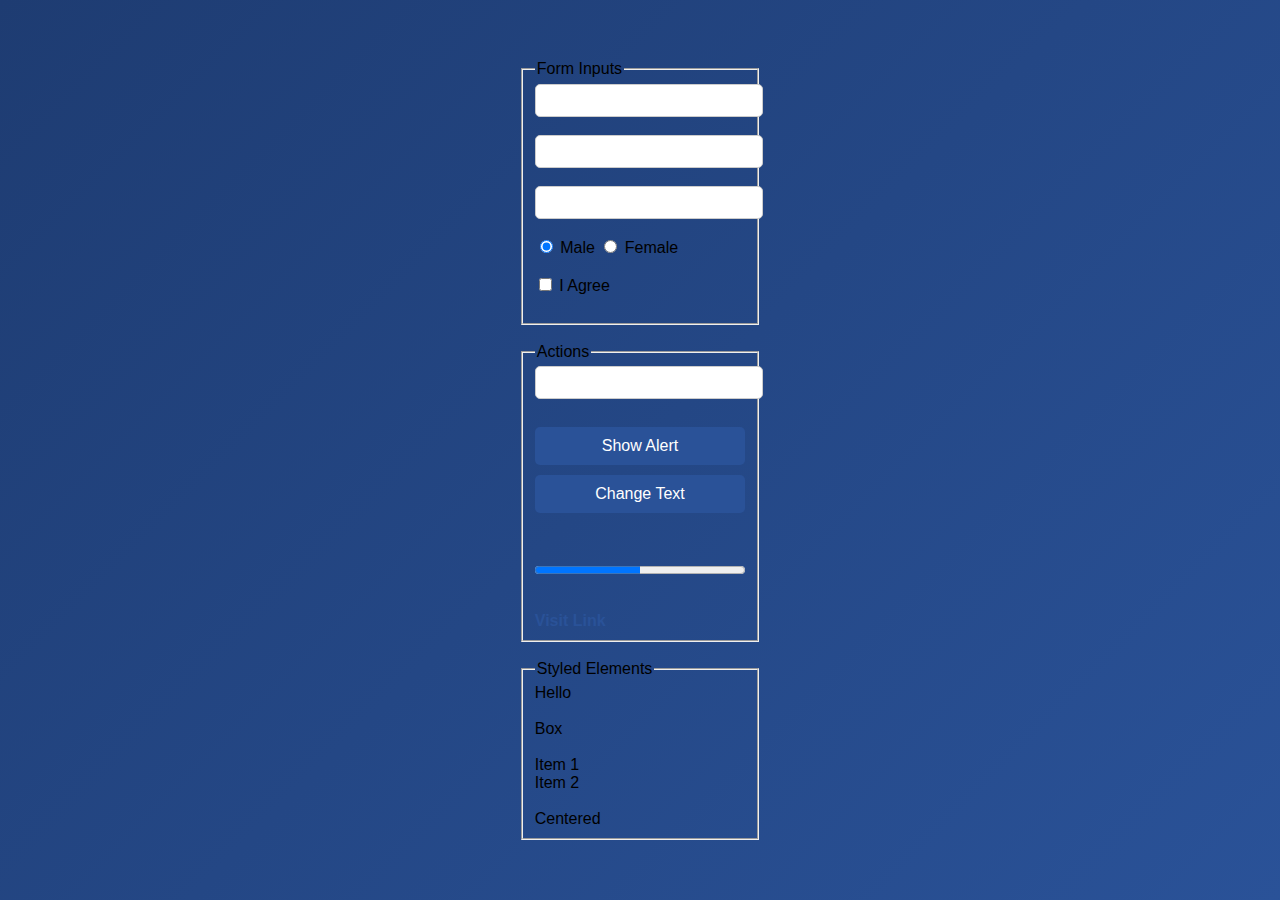
<file: Naresh Assign-1/index.html>
<!DOCTYPE html>
<html>
<head>
    <title>Practice</title>
    <link rel="stylesheet" href="style.css">
</head>
<body>

    <form onsubmit="preventSubmit(event)">

        <fieldset>
            <legend>Form Inputs</legend>

            <input type="text"     name="username" required>
            <br><br>

            <input type="email"    name="email">
            <br><br>

            <input type="number"   min="1" max="10">
            <br><br>

            <input type="radio"    name="gender" checked> Male
            <input type="radio"    name="gender"> Female
            <br><br>

            <input type="checkbox" required> I Agree
            <br><br>
        </fieldset>

        <br>

        <fieldset>
            <legend>Actions</legend>

            <input  type="text"  id="name">
            <br><br>

            <button type="button" onclick="showMsg()">Show Alert</button>
            <button type="button" id="btn" onclick="changeText()">Change Text</button>
            <br><br>

            <p id="demo"></p>

            <progress value="50" max="100"></progress>
            <br><br>

            <a href="https://example.com" target="_blank">Visit Link</a>
        </fieldset>

        <br>

        <fieldset>
            <legend>Styled Elements</legend>

            <div class="centerDiv boldUpper">Hello</div>
            <br>

            <div id="box">Box</div>
            <br>

            <div class="item">Item 1</div>
            <div class="item">Item 2</div>
            <br>

            <div class="flexCenter">Centered</div>

        </fieldset>

    </form>

    <script src="script.js"></script>
</body>
</html>
</file>
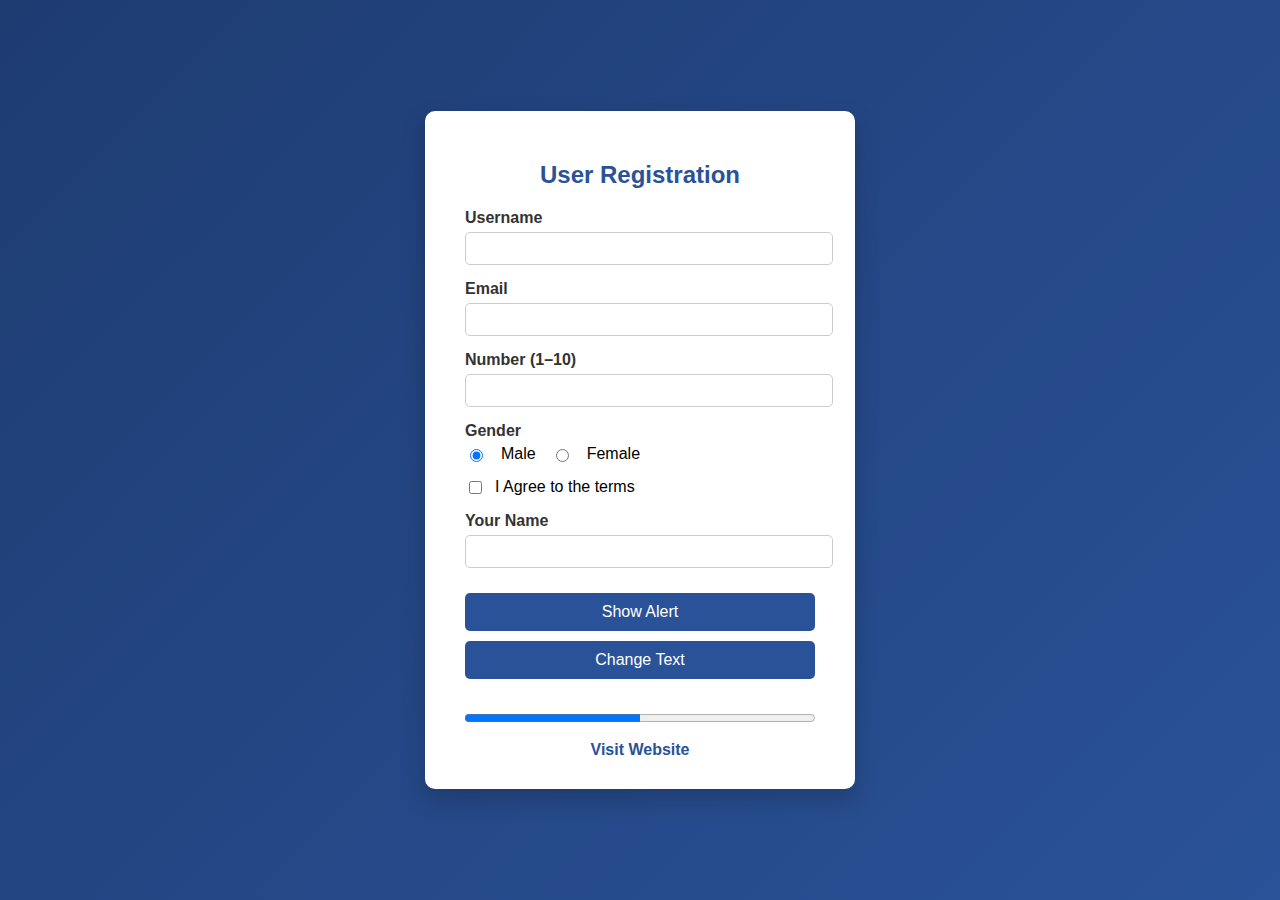
<file: Naresh/Naresh Assign-1/index.html>
<!DOCTYPE html>
<html>
<head>
    <title>Professional Form</title>
    <link rel="stylesheet" href="style.css">
</head>
<body>

<div class="form-container">
    <h2>User Registration</h2>

    <form onsubmit="preventSubmit(event)">

        <div class="form-group">
            <label>Username</label>
            <input type="text" name="username" required>
        </div>

        <div class="form-group">
            <label>Email</label>
            <input type="email" name="email">
        </div>

        <div class="form-group">
            <label>Number (1–10)</label>
            <input type="number" min="1" max="10">
        </div>

        <div class="form-group">
            <label>Gender</label>
            <div class="radio-group">
                <input type="radio" name="gender" checked> Male
                <input type="radio" name="gender"> Female
            </div>
        </div>

        <div class="form-group checkbox-group">
            <input type="checkbox" required>
            <span>I Agree to the terms</span>
        </div>

        <div class="form-group">
            <label>Your Name</label>
            <input type="text" id="name">
        </div>

        <button type="button" onclick="showMsg()">Show Alert</button>
        <button type="button" id="btn" onclick="changeText()">Change Text</button>

        <p id="demo"></p>

        <progress value="50" max="100"></progress>

        <a href="https://example.com" target="_blank">Visit Website</a>

    </form>
</div>

<script src="script.js"></script>
</body>
</html>
</file>
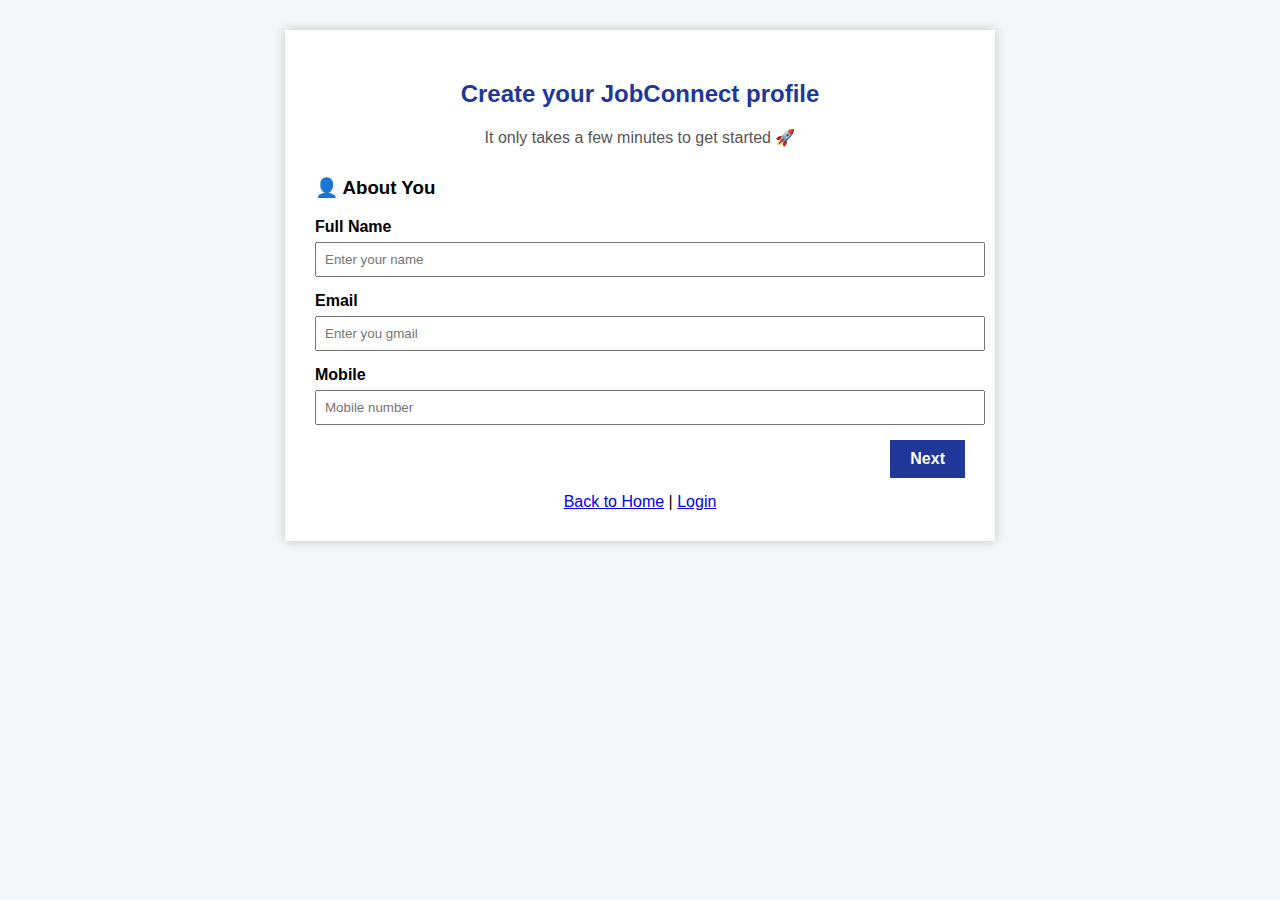
<file: dummy/new.html>
<!DOCTYPE html>
<html lang="en">
<head>
<meta charset="UTF-8">
<title>JobConnect – Create Profile</title>

<style>
body{
    font-family: Arial, sans-serif;
    background:#f4f6f8;
}
.container{
    width:650px;
    margin:30px auto;
    background:white;
    padding:30px;
    box-shadow:0 0 10px rgba(0,0,0,0.2);
}
h2{
    text-align:center;
    color:#1e3799;
}
.subtitle{
    text-align:center;
    color:#555;
    margin-bottom:30px;
}

/* Hide radio buttons */
input[type="radio"]{
    display:none;
}

/* Steps */
.step{
    display:none;
}

/* Show step based on radio */
#step1:checked ~ .step1,
#step2:checked ~ .step2,
#step3:checked ~ .step3,
#step4:checked ~ .step4{
    display:block;
}

label{
    font-weight:bold;
}
input, select, textarea{
    width:100%;
    padding:8px;
    margin:6px 0 15px;
}

.buttons{
    display:flex;
    justify-content:space-between;
}
.buttons label, button{
    background:#1e3799;
    color:white;
    padding:10px 20px;
    cursor:pointer;
    border:none;
}
.buttons label:hover, button:hover{
    background:#4a69bd;
}

.nav{
    text-align:center;
    margin-top:15px;
}
</style>
</head>

<body>

<div class="container">
<h2>Create your JobConnect profile</h2>
<p class="subtitle">It only takes a few minutes to get started 🚀</p>

<form>

<!-- RADIO CONTROLS -->
<input type="radio" name="step" id="step1" checked>
<input type="radio" name="step" id="step2">
<input type="radio" name="step" id="step3">
<input type="radio" name="step" id="step4">

<!-- STEP 1 -->
<div class="step step1">
    <h3>👤 About You</h3>

    <label>Full Name</label>
    <input type="text" required placeholder="Enter your name">

    <label>Email</label>
    <input type="email" required placeholder="Enter you gmail">

    <label>Mobile</label>
    <input type="tel" pattern="[6-9][0-9]{9}" required placeholder="Mobile number">

    <div class="buttons">
        <span></span>
        <label for="step2">Next</label>
    </div>
</div>

<!-- STEP 2 -->
<div class="step step2">
    <h3>🎯 Your Career Path</h3>

    <label>What best describes you?</label>
    <select required>
        <option value="">-- Select --</option>
        <option>Fresher</option>
        <option>Internship Seeker</option>
        <option>Experienced Professional</option>
    </select>

    <div class="buttons">
        <label for="step1">Back</label>
        <label for="step3">Next</label>
    </div>
</div>

<!-- STEP 3 -->
<div class="step step3">
    <h3>🎓 Background</h3>

    <!-- Fresher / Internship -->
    <details>
        <summary><strong>Education Details</strong></summary>

        <label>Qualification</label>
        <input type="text" placeholder="Diploma / UG / PG">

        <label>Course / Branch</label>
        <input type="text" placeholder="Eg: BE / CSE">

        <label>Year of Passing</label>
        <input type="number">
    </details>

    <!-- Experienced -->
    <details>
        <summary><strong>Experience Details</strong></summary>

        <label>Current Company</label>
        <input type="text">

        <label>Years of Experience</label>
        <input type="number">

        <label>Previous Role</label>
        <input type="text">
    </details>

    <div class="buttons">
        <label for="step2">Back</label>
        <label for="step4">Next</label>
    </div>
</div>

<!-- STEP 4 -->
<div class="step step4">
    <h3>⭐ Skills & Account</h3>

    <label>Skills</label>
    <textarea placeholder="HTML, Java, Communication"></textarea>

    <label>Create Password</label>
    <input type="password" minlength="6" required>

    <div class="buttons">
        <label for="step3">Back</label>
        <button type="submit">Finish Registration</button>
    </div>
</div>

</form>

<div class="nav">
    <a href="home.html">Back to Home</a> |
    <a href="login.html">Login</a>
</div>

</div>
</body>
</html>
</file>
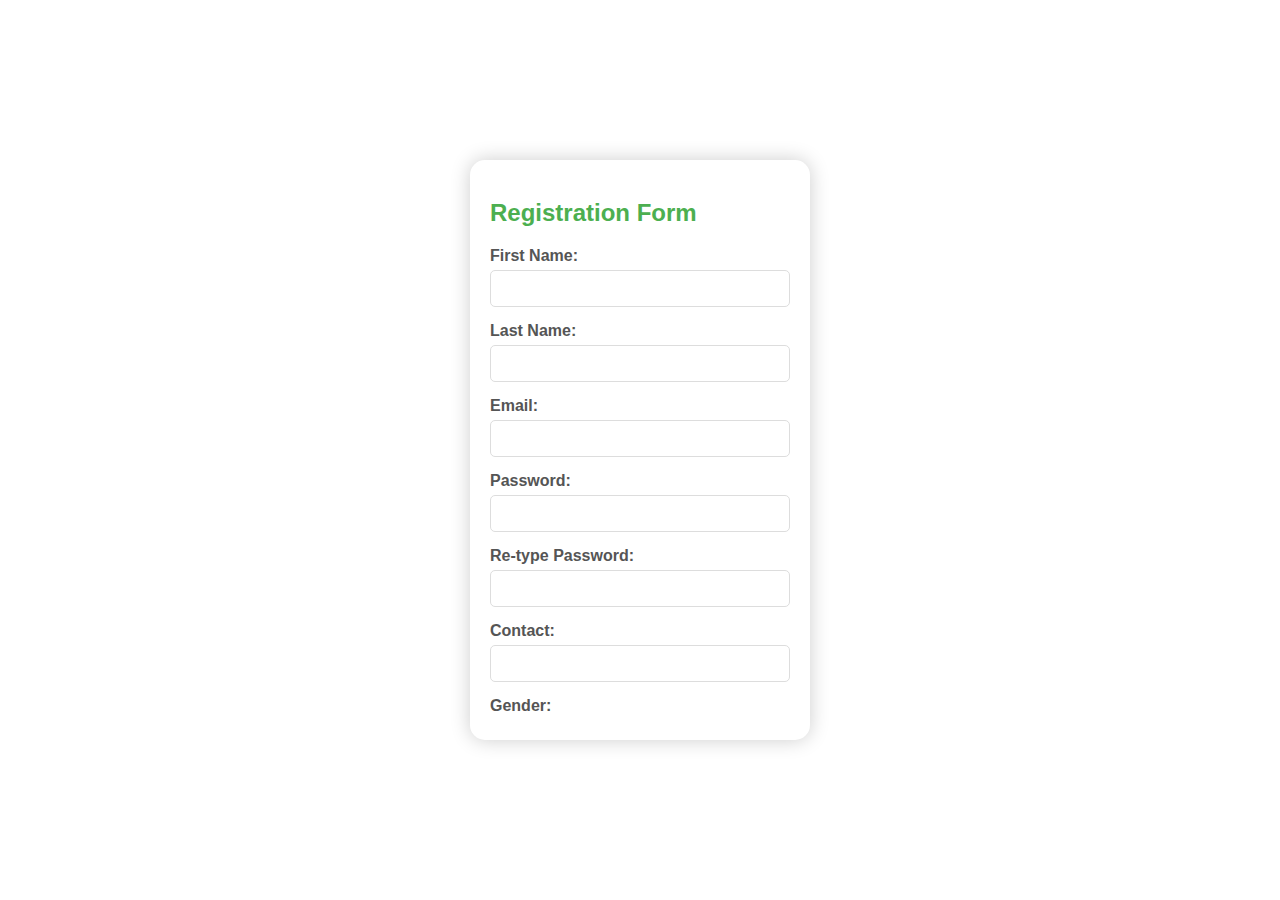
<file: dummy/reg.html>
<!DOCTYPE html>
<html lang="en">
<head>
    <meta charset="UTF-8" />
    <meta name="viewport" content="width=device-width, initial-scale=1.0" />
    <title>HTML Registration Form</title>
    <style>
        body {
            font-family: Arial, sans-serif;
            margin: 0;
            padding: 0;
            display: flex;
            justify-content: center;
            align-items: center;
            height: 100vh;
        }

        .main {
            background-color: #fff;
            border-radius: 15px;
            box-shadow: 0 0 20px rgba(0, 0, 0, 0.2);
            padding: 20px;
            width: 300px;
        }

        .main h2 {
            color: #4caf50;
            margin-bottom: 20px;
        }

        label {
            display: block;
            margin-bottom: 5px;
            color: #555;
            font-weight: bold;
        }

        input[type="text"],
        input[type="email"],
        input[type="password"],
        select {
            width: 100%;
            margin-bottom: 15px;
            padding: 10px;
            box-sizing: border-box;
            border: 1px solid #ddd;
            border-radius: 5px;
        }

        button[type="submit"] {
            padding: 15px;
            border-radius: 10px;
            border: none;
            background-color: #4caf50;
            color: white;
            cursor: pointer;
            width: 100%;
            font-size: 16px;
        }
    </style>
</head>

<body>
    <div class="main">
        <h2>Registration Form</h2>
        <form action="">
            <label for="first">First Name:</label>
            <input type="text" id="first" name="first" required />

            <label for="last">Last Name:</label>
            <input type="text" id="last" name="last" required />

            <label for="email">Email:</label>
            <input type="email" id="email" name="email" required />

            <label for="password">Password:</label>
            <input type="password" id="password" name="password"
                   pattern="^(?=.*\d)(?=.*[a-zA-Z])(?=.*[^a-zA-Z0-9])\S{8,}$"
                   title="Password must contain at least one number, one alphabet, one symbol, and be at least 8 characters long" required />

            <label for="repassword">Re-type Password:</label>
            <input type="password" id="repassword" name="repassword" required />

            <label for="mobile">Contact:</label>
            <input type="text" id="mobile" name="mobile" maxlength="10" required />

            <label for="gender">Gender:</label>
            <select id="gender" name="ge
</file>
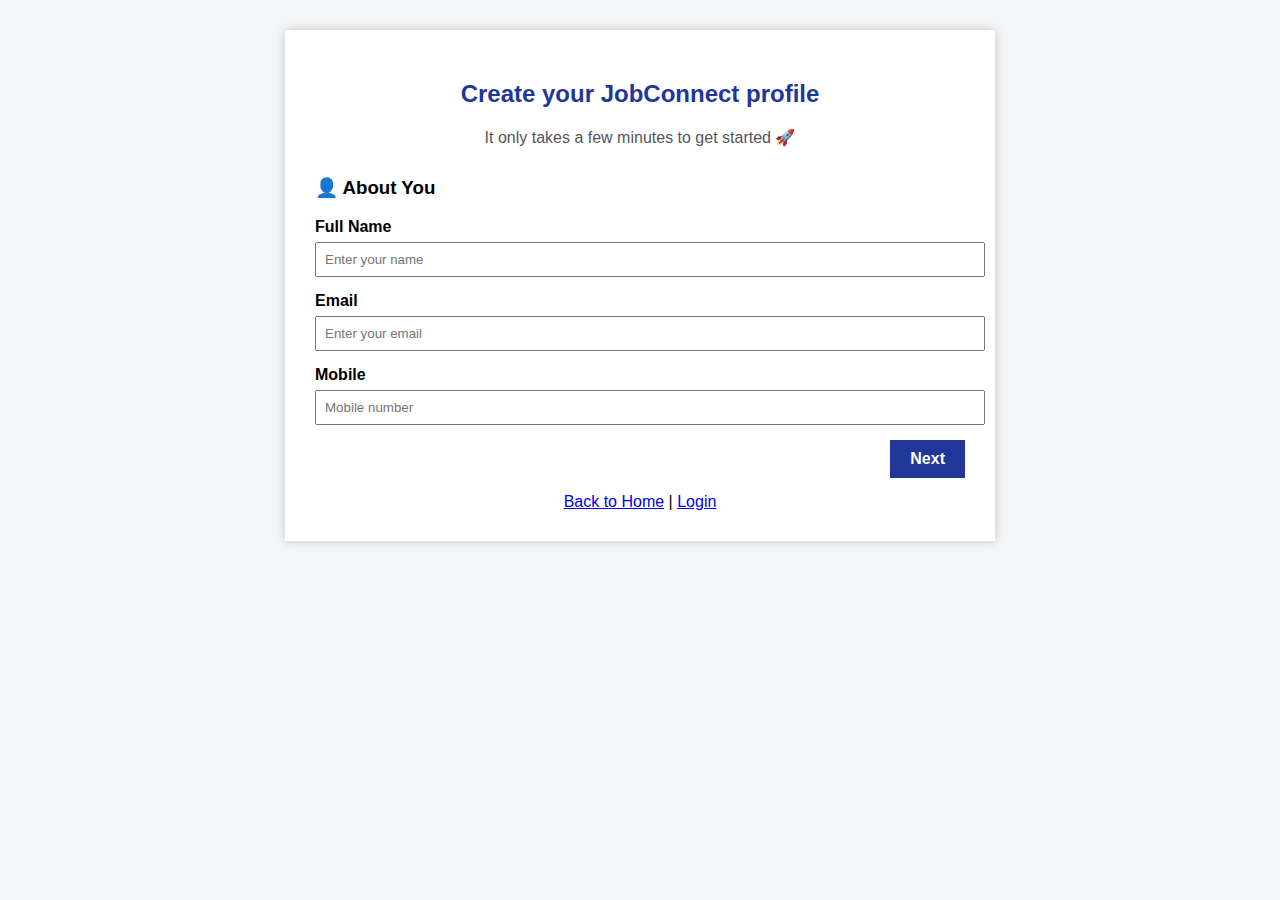
<file: dummy/validationform.html>
<!DOCTYPE html>
<html lang="en">
<head>
<meta charset="UTF-8">
<title>JobConnect – Create Profile</title>

<style>
body{
    font-family: Arial, sans-serif;
    background:#f4f6f8;
}
.container{
    width:650px;
    margin:30px auto;
    background:white;
    padding:30px;
    box-shadow:0 0 10px rgba(0,0,0,0.2);
}
h2{
    text-align:center;
    color:#1e3799;
}
.subtitle{
    text-align:center;
    color:#555;
    margin-bottom:30px;
}
input[type="radio"]{
    display:none;
}
.step{
    display:none;
}
#step1:checked ~ .step1,
#step2:checked ~ .step2,
#step3:checked ~ .step3,
#step4:checked ~ .step4{
    display:block;
}
label{
    font-weight:bold;
}
input, select, textarea{
    width:100%;
    padding:8px;
    margin:6px 0 15px;
}
.buttons{
    display:flex;
    justify-content:space-between;
}
.buttons label, button{
    background:#1e3799;
    color:white;
    padding:10px 20px;
    cursor:pointer;
    border:none;
}
.buttons label:hover, button:hover{
    background:#4a69bd;
}
.nav{
    text-align:center;
    margin-top:15px;
}
</style>
</head>

<body>

<div class="container">
<h2>Create your JobConnect profile</h2>
<p class="subtitle">It only takes a few minutes to get started 🚀</p>

<form novalidate onsubmit="showSuccess(event)">


<!-- RADIO CONTROLS -->
<input type="radio" name="step" id="step1" checked>
<input type="radio" name="step" id="step2">
<input type="radio" name="step" id="step3">
<input type="radio" name="step" id="step4">

<!-- STEP 1 -->
<div class="step step1">
    <h3>👤 About You</h3>

    <label>Full Name</label>
    <input type="text" name="fullname" required placeholder="Enter your name">

    <label>Email</label>
    <input type="email" name="email" required placeholder="Enter your email">

    <label>Mobile</label>
    <input type="tel" name="mobile" pattern="[6-9][0-9]{9}" required placeholder="Mobile number">

    <div class="buttons">
        <span></span>
        <label for="step2">Next</label>
    </div>
</div>

<!-- STEP 2 -->
<div class="step step2">
    <h3>🎯 Your Career Path</h3>

    <label>What best describes you?</label>
    <select name="role" required>
        <option value="">-- Select --</option>
        <option>Fresher</option>
        <option>Internship Seeker</option>
        <option>Experienced Professional</option>
    </select>

    <div class="buttons">
        <label for="step1">Back</label>
        <label for="step3">Next</label>
    </div>
</div>

<!-- STEP 3 -->
<div class="step step3">
    <h3>🎓 Background</h3>

    <details>
        <summary><strong>Education Details</strong></summary>

        <label>Qualification</label>
        <input type="text">

        <label>Course / Branch</label>
        <input type="text">

        <label>Year of Passing</label>
        <input type="number">
    </details>

    <details>
        <summary><strong>Experience Details</strong></summary>

        <label>Current Company</label>
        <input type="text">

        <label>Years of Experience</label>
        <input type="number">

        <label>Previous Role</label>
        <input type="text">
    </details>
    <div class="buttons">
        <label for="step2">Back</label>
        <label for="step4">Next</label>
    </div>

</div>
<!-- STEP 4 -->
<div class="step step4">
    <h3>⭐ Skills & Account</h3>

    <label>Skills</label>
    <textarea placeholder="html,css,java"></textarea>

    <label>Create Password</label>
    <input type="password" minlength="6" required>

    <div class="buttons">
        <label for="step3">Back</label>
        <button type="submit">Finish Registration</button>
    </div>
</div>

</form>

<div class="nav">
    <a href="home.html">Back to Home</a> |
    <a href="login.html">Login</a>
</div>
</div>

<!-- ✅ DIALOG MUST BE INSIDE BODY -->
<dialog id="successDialog">
    <h3>✅ Registration Successful</h3>
    <p>Your profile has been validated and created successfully.</p>
    <button onclick="document.getElementById('successDialog').close()">OK</button>
</dialog>



</body>
<script>
    function showSuccess(event){
        event.preventDefault();
    
        // Check validity of visible inputs only
        if(document.querySelector('.step4').querySelector('input:invalid')){
            alert("Please fill all required fields");
            return;
        }
    
        document.getElementById("successDialog").showModal();
    }
    </script>
    
</html>
</file>
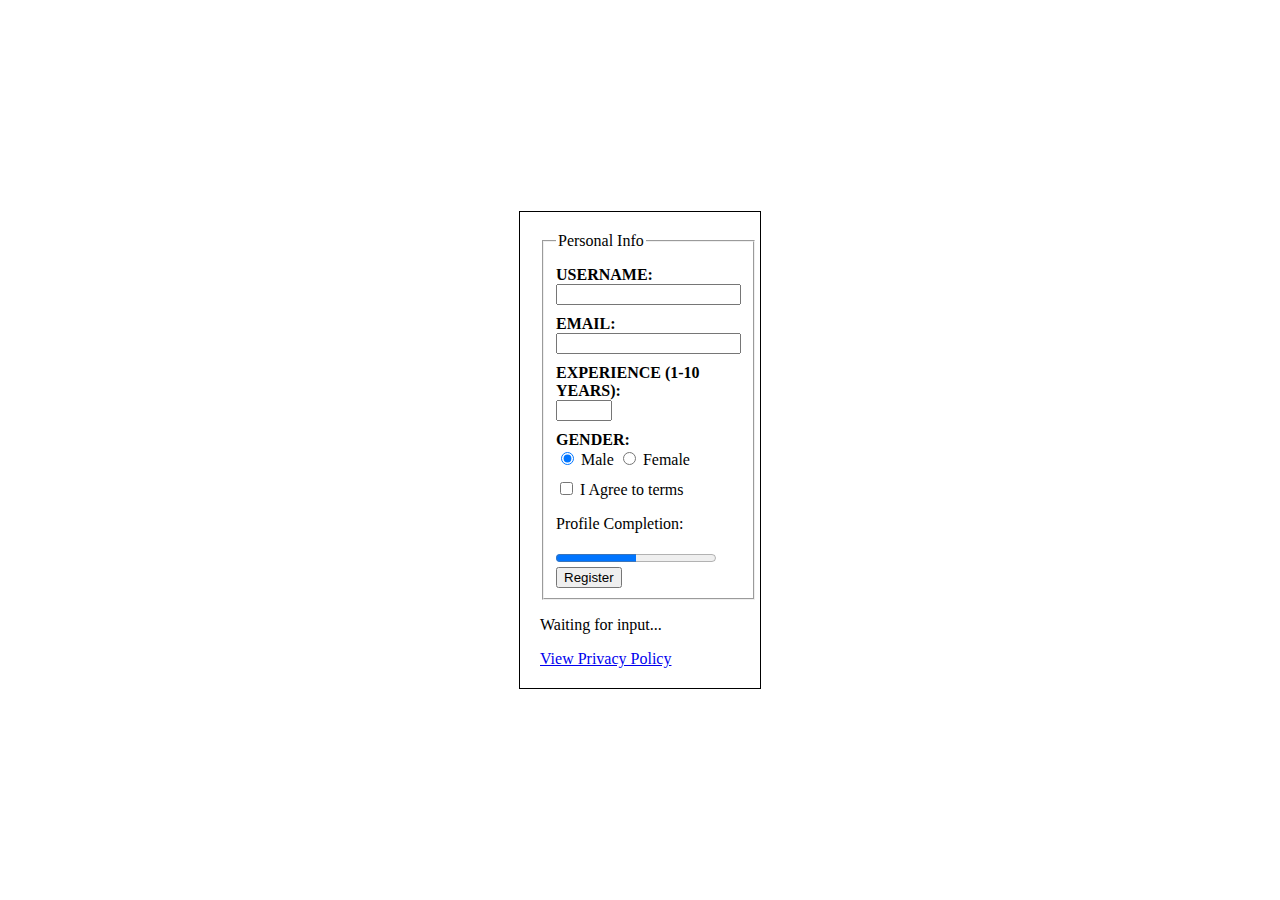
<file: Mahijith/Assigm 1040/assign1.html>
<!DOCTYPE html>
<html lang="en">
<head>
    <meta charset="UTF-8">
    <title>Member Registration</title>
    <link rel="stylesheet" href="style.css">
</head>
<body>

    <div class="container" id="box">
        <fieldset>
            <legend>Personal Info</legend>
            <form id="regForm">
                <label>Username:</label>
                <input type="text" id="name" name="username" required class="item">

                <label>Email:</label>
                <input type="email" id="email" name="email" required>

                <label>Experience (1-10 years):</label>
                <input type="number" id="exp" min="1" max="10">

                <label>Gender:</label>
                <input type="radio" name="gender" value="Male" checked> Male
                <input type="radio" name="gender" value="Female"> Female

                <div style="margin: 10px 0;">
                    <input type="checkbox" id="terms" required> I Agree to terms
                </div>

                <p>Profile Completion:</p>
                <progress value="50" max="100"></progress>

                <button type="submit" id="btn" onclick="showMsg()">Register</button>
            </form>
        </fieldset>

        <p id="demo">Waiting for input...</p>
        
        <a href="https://example.com" target="_blank">View Privacy Policy</a>
    </div>

    <script src="script.js"></script>
</body>
</html>
</file>
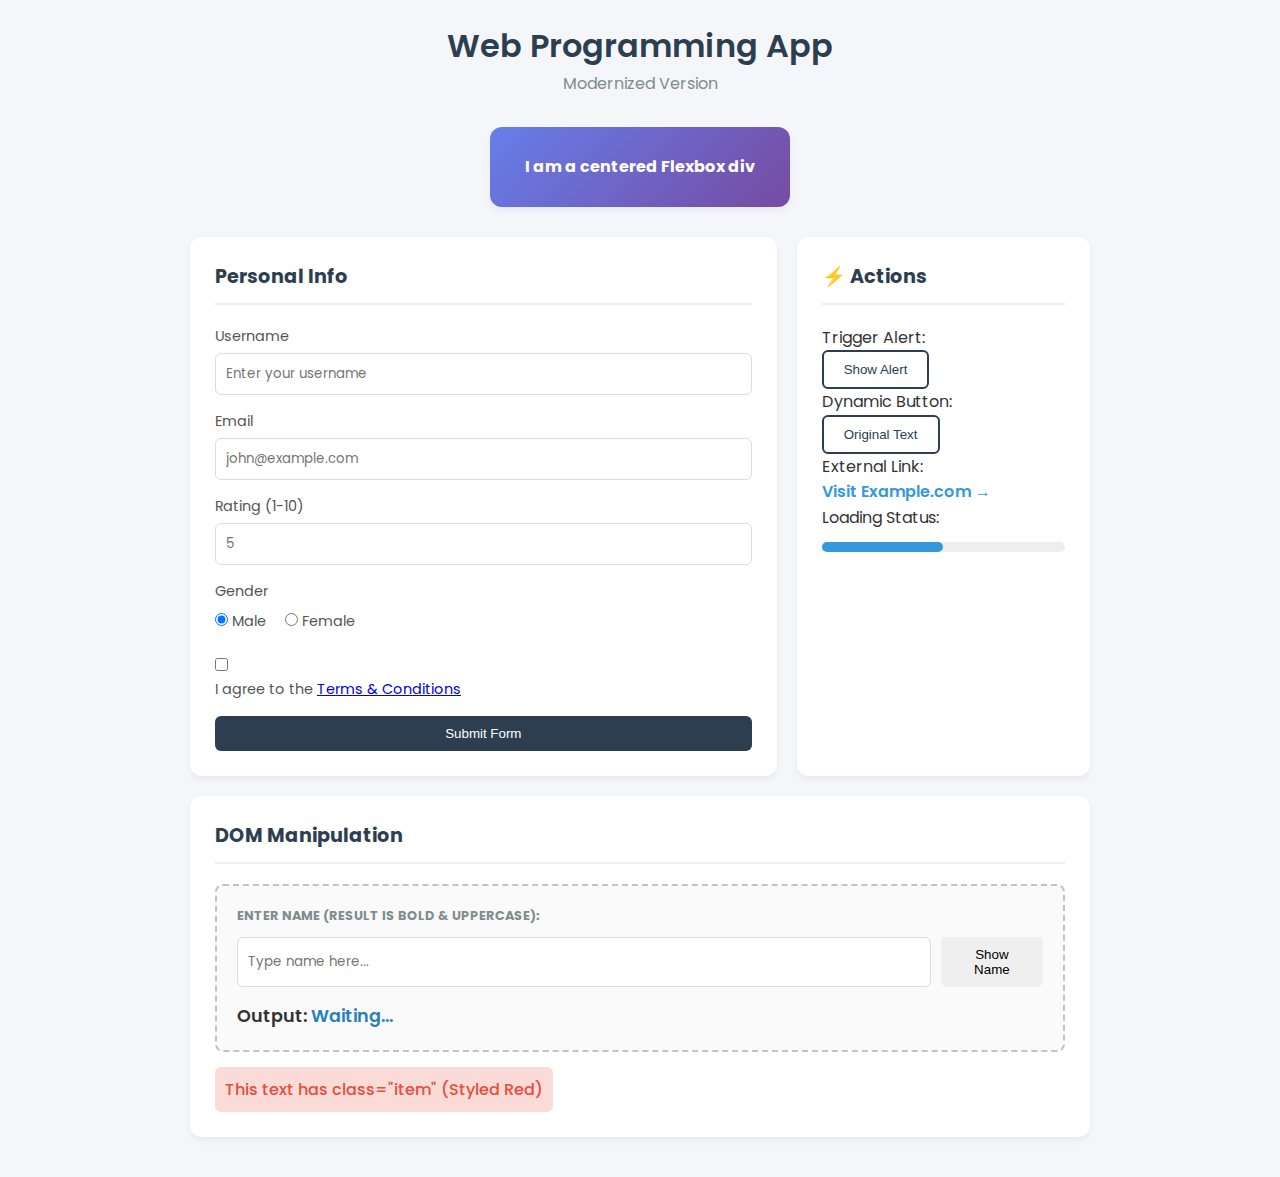
<file: Raguram P V/Assignment-1/idx.html>
<!DOCTYPE html>
<html lang="en">
<head>
    <meta charset="UTF-8">
    <meta name="viewport" content="width=device-width, initial-scale=1.0">
    <title>Modern Web App</title>
    <link href="https://fonts.googleapis.com/css2?family=Poppins:wght@300;400;600&display=swap" rel="stylesheet">
    <link rel="stylesheet" href="sty.css">
</head>
<body>
    <div class="main-container">
        
        <header>
            <h1>Web Programming App</h1>
            <p class="subtitle">Modernized Version</p>
        </header>

        <div class="card centered-box">
            <span>I am a centered Flexbox div</span>
        </div>

        <div class="grid-layout">
            
            <section class="card form-card">
                <h2>Personal Info</h2>
                <form id="mainForm">
                    <div class="form-group">
                        <label>Username</label>
                        <input type="text" id="username" name="username" placeholder="Enter your username" required>
                    </div>

                    <div class="form-group">
                        <label>Email</label>
                        <input type="email" name="email" placeholder="john@example.com">
                    </div>

                    <div class="form-group">
                        <label>Rating (1-10)</label>
                        <input type="number" min="1" max="10" placeholder="5">
                    </div>

                    <div class="form-group">
                        <label>Gender</label>
                        <div class="radio-group">
                            <label><input type="radio" name="gender" value="Male" checked> Male</label>
                            <label><input type="radio" name="gender" value="Female"> Female</label>
                        </div>
                    </div>

                    <div class="form-group checkbox-group">
                        <input type="checkbox" required id="terms"> 
                        <label for="terms">I agree to the <a href="#">Terms & Conditions</a></label>
                    </div>

                    <button type="submit" class="primary-btn">Submit Form</button>
                </form>
            </section>

            <section class="card interactive-card">
                <h2>⚡ Actions</h2>

                <div class="action-item">
                    <p>Trigger Alert:</p>
                    <button onclick="showMsg()" class="outline-btn">Show Alert</button>
                </div>

                <div class="action-item">
                    <p>Dynamic Button:</p>
                    <button id="btn" onclick="changeButtonText()" class="outline-btn">Original Text</button>
                </div>

                <div class="action-item">
                    <p>External Link:</p>
                    <a href="https://example.com" target="_blank" class="link-btn">Visit Example.com &rarr;</a>
                </div>

                <div class="action-item">
                    <p>Loading Status:</p>
                    <progress value="50" max="100"></progress>
                </div>
            </section>
        </div>

        <section class="card dom-card">
            <h2>DOM Manipulation</h2>
            
            <div id="box">
                <p class="bold-caps">Enter Name (Result is Bold & Uppercase):</p>
                
                <div class="input-group">
                    <input type="text" id="name" placeholder="Type name here...">
                    <button onclick="displayInput()" class="secondary-btn">Show Name</button>
                </div>
                
                <p class="result-text">Output: <span id="demo">Waiting...</span></p>
            </div>

            <p class="item">This text has class="item" (Styled Red)</p>
            
            <p class="hidden-element">You cannot see this.</p>
        </section>

    </div>

    <script src="js.js"></script>
</body>
</html>
</file>
<file: Naresh Assign-1/style.css>
body {
    margin: 0;
    height: 100vh;
    display: flex;
    justify-content: center;
    align-items: center;
    background: linear-gradient(135deg, #1e3c72, #2a5298);
    font-family: Arial, sans-serif;
}

.form-container {
    background: white;
    padding: 30px 40px;
    border-radius: 10px;
    width: 350px;
    box-shadow: 0 10px 25px rgba(0,0,0,0.2);
    text-align: center;
}

.form-container h2 {
    margin-bottom: 20px;
    color: #2a5298;
}

.form-group {
    margin-bottom: 15px;
    text-align: left;
}

label {
    display: block;
    margin-bottom: 5px;
    color: #333;
    font-weight: bold;
}

input[type="text"],
input[type="email"],
input[type="number"] {
    width: 100%;
    padding: 8px;
    border-radius: 5px;
    border: 1px solid #ccc;
}

.radio-group {
    display: flex;
    gap: 15px;
}

.checkbox-group {
    display: flex;
    align-items: center;
    gap: 10px;
}

button {
    width: 100%;
    padding: 10px;
    margin-top: 10px;
    border: none;
    border-radius: 5px;
    background-color: #2a5298;
    color: white;
    font-size: 16px;
    cursor: pointer;
}

button:hover {
    background-color: #1e3c72;
}

progress {
    width: 100%;
    margin-top: 15px;
}

a {
    display: block;
    margin-top: 15px;
    color: #2a5298;
    text-decoration: none;
    font-weight: bold;
}

a:hover {
    text-decoration: underline;
}
</file>
<file: Naresh/Naresh Assign-1/style.css>
body {
    margin: 0;
    height: 100vh;
    display: flex;
    justify-content: center;
    align-items: center;
    background: linear-gradient(135deg, #1e3c72, #2a5298);
    font-family: Arial, sans-serif;
}

.form-container {
    background: white;
    padding: 30px 40px;
    border-radius: 10px;
    width: 350px;
    box-shadow: 0 10px 25px rgba(0,0,0,0.2);
    text-align: center;
}

.form-container h2 {
    margin-bottom: 20px;
    color: #2a5298;
}

.form-group {
    margin-bottom: 15px;
    text-align: left;
}

label {
    display: block;
    margin-bottom: 5px;
    color: #333;
    font-weight: bold;
}

input[type="text"],
input[type="email"],
input[type="number"] {
    width: 100%;
    padding: 8px;
    border-radius: 5px;
    border: 1px solid #ccc;
}

.radio-group {
    display: flex;
    gap: 15px;
}

.checkbox-group {
    display: flex;
    align-items: center;
    gap: 10px;
}

button {
    width: 100%;
    padding: 10px;
    margin-top: 10px;
    border: none;
    border-radius: 5px;
    background-color: #2a5298;
    color: white;
    font-size: 16px;
    cursor: pointer;
}

button:hover {
    background-color: #1e3c72;
}

progress {
    width: 100%;
    margin-top: 15px;
}

a {
    display: block;
    margin-top: 15px;
    color: #2a5298;
    text-decoration: none;
    font-weight: bold;
}

a:hover {
    text-decoration: underline;
}
</file>
<file: Mahijith/Assigm 1040/style.css>
/* Centering the container vertically and horizontally using Flexbox */
body {
    display: flex;
    justify-content: center;
    align-items: center;
    height: 100vh;
    margin: 0;
}

/* Div 200px wide and ID styling */
#box {
    width: 200px;
    border: 1px solid black;
    padding: 20px;
    margin: auto;
}

/* Class styling */
.item {
    color: red;
}

/* Bold and Uppercase text */
label {
    font-weight: bold;
    text-transform: uppercase;
    display: block;
    margin-top: 10px;
}

/* Button Hover effect */
button:hover {
    background-color: green;
}

/* Hidden element (could be used for error messages) */
.hidden {
    display: none;
}
</file>
<file: Raguram P V/Assignment-1/sty.css>
*
{
    box-sizing: border-box;
    margin: 0;
    padding: 0;
}

body {
    font-family: 'Poppins', sans-serif;
    background-color: #f4f6f9;
    color: #333;
    line-height: 1.6;
    padding: 20px;
    transition: background-color 0.5s ease;
}


.main-container {
    max-width: 900px;
    margin: 0 auto;
}

header {
    text-align: center;
    margin-bottom: 30px;
}

header h1 {
    color: #2c3e50;
    font-weight: 600;
}

.subtitle {
    color: #7f8c8d;
}


.card {
    background: white;
    padding: 25px;
    border-radius: 12px;
    box-shadow: 0 4px 6px rgba(0,0,0,0.05);
    margin-bottom: 20px;
}

h2 {
    font-size: 1.2rem;
    margin-bottom: 20px;
    color: #2c3e50;
    border-bottom: 2px solid #f0f0f0;
    padding-bottom: 10px;
}


.centered-box {
    display: flex;
    justify-content: center;
    align-items: center;
    width: 100%;
    max-width: 300px;
    margin: 0 auto 30px auto;
    height: 80px;
    background: linear-gradient(135deg, #667eea 0%, #764ba2 100%);
    color: white;
    font-weight: bold;
}


.grid-layout {
    display: grid;
    grid-template-columns: 1fr;
    gap: 20px;
}

@media (min-width: 768px) {
    .grid-layout {
        grid-template-columns: 2fr 1fr;
    }
}


.form-group {
    margin-bottom: 15px;
}

label {
    display: block;
    font-size: 0.9rem;
    margin-bottom: 5px;
    color: #555;
}

input[type="text"],
input[type="email"],
input[type="number"] {
    width: 100%;
    padding: 10px;
    border: 1px solid #ddd;
    border-radius: 6px;
    font-family: inherit;
    transition: border 0.3s;
}

input:focus {
    border-color: #667eea;
    outline: none;
    box-shadow: 0 0 0 3px rgba(102, 126, 234, 0.1);
}


.radio-group label {
    display: inline-block;
    margin-right: 15px;
    cursor: pointer;
}


button {
    padding: 10px 20px;
    border: none;
    border-radius: 6px;
    cursor: pointer;
    font-weight: 500;
    transition: all 0.3s ease;
}


.primary-btn {
    background-color: #2c3e50;
    color: white;
    width: 100%;
}


button:hover {
    background-color: #27ae60;
    color: white;
    transform: translateY(-2px);
    box-shadow: 0 4px 6px rgba(0,0,0,0.1);
}


.outline-btn {
    background: white;
    border: 2px solid #2c3e50;
    color: #2c3e50;
}

.outline-btn:hover {
    background: #27ae60;
    border-color: #27ae60;
}


.link-btn {
    text-decoration: none;
    color: #3498db;
    font-weight: 600;
}

.link-btn:hover {
    text-decoration: underline;
}


progress {
    width: 100%;
    height: 10px;
    border-radius: 5px;
}
progress::-webkit-progress-bar {
    background-color: #eee;
    border-radius: 5px;
}
progress::-webkit-progress-value {
    background-color: #3498db;
    border-radius: 5px;
}


#box {
    border: 2px dashed #bdc3c7;
    padding: 20px;
    background: #fafafa;
    border-radius: 8px;
}


.bold-caps {
    font-weight: bold;
    text-transform: uppercase;
    font-size: 0.8rem;
    color: #7f8c8d;
    margin-bottom: 10px;
}

.input-group {
    display: flex;
    gap: 10px;
}

.result-text {
    margin-top: 15px;
    font-size: 1.1rem;
    font-weight: 600;
}

#demo {
    color: #2980b9;
}

.item {
    color: #e74c3c;
    margin-top: 15px;
    font-weight: 500;
    background: #fadbd8;
    padding: 10px;
    border-radius: 6px;
    display: inline-block;
}

.hidden-element {
    display: none;
}
</file>
